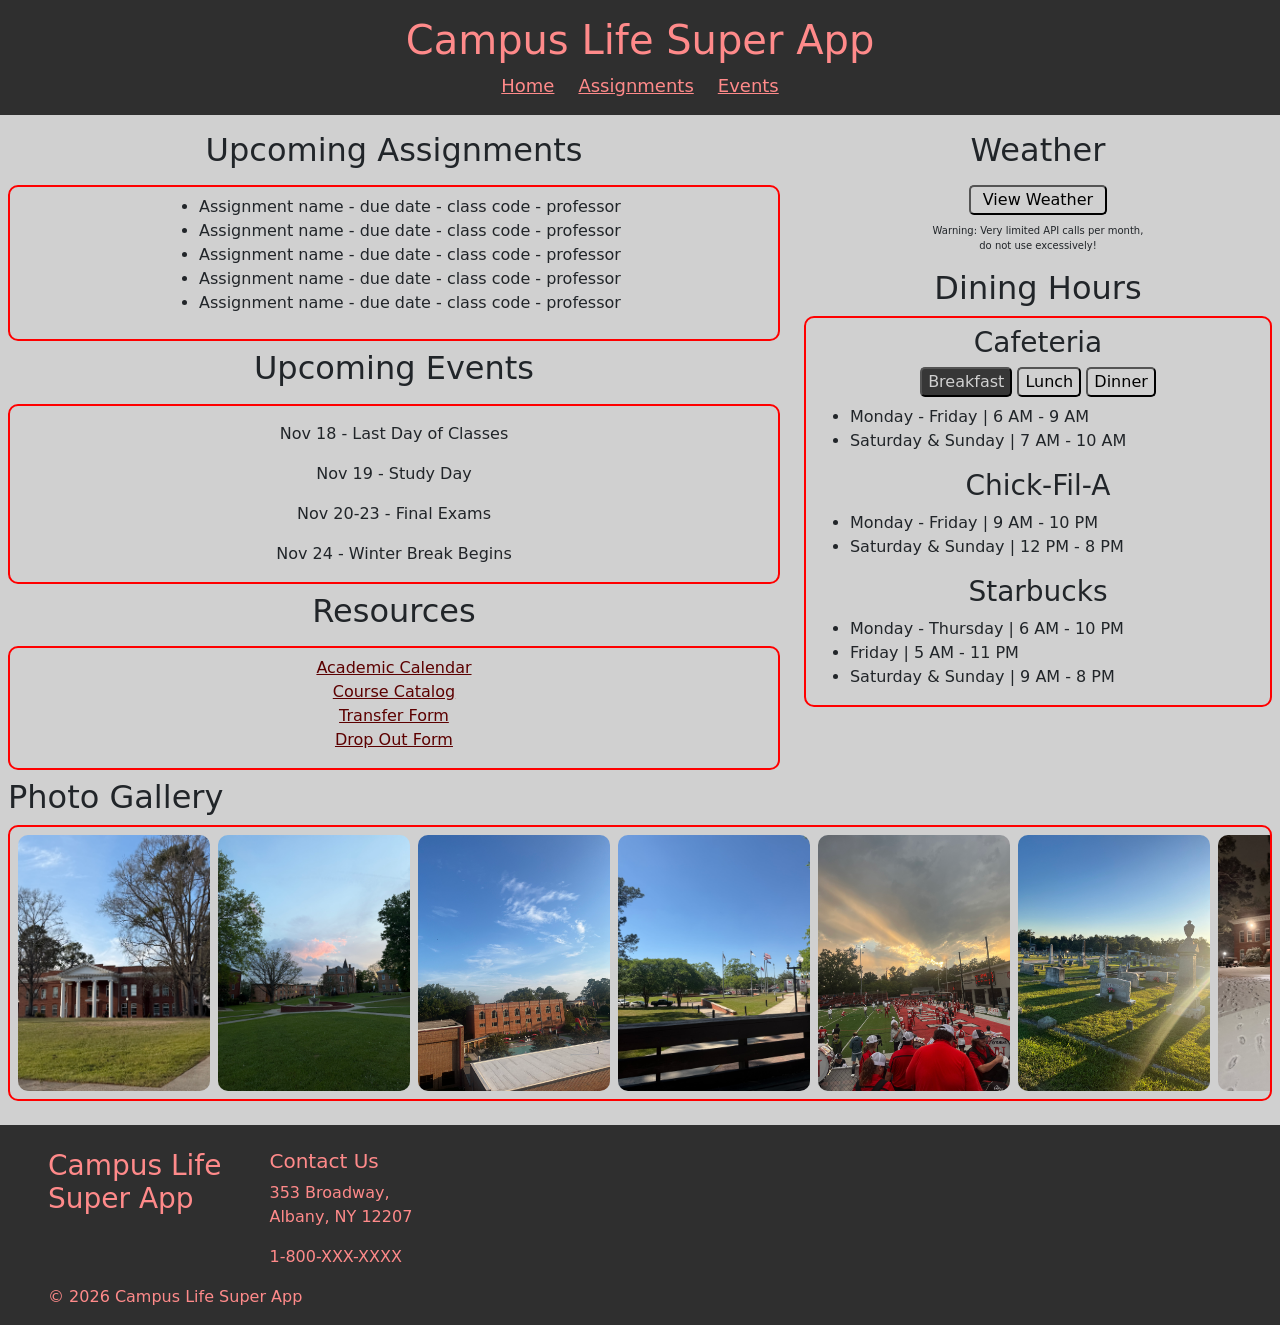
<file: index.html>
<!doctype html>
<html lang="en">
    <head>
        <meta charset="UTF-8">
        <meta name="viewport" content="width=device-width, initial-scale=1.0">
        <title>Campus Life Super App</title>
        <link href="https://cdn.jsdelivr.net/npm/bootstrap@5.3.9/dist/css/bootstrap.min.css" rel="stylesheet" integrity="sha384-yEPZ7jP9S0QKiUQ0m3jjsO4ProIW7wvR9gXkI7JOGa2XVsw53Yke2bsdkBbjmmiX" crossorigin="anonymous">
        <link rel="stylesheet" href="css\style.css">
    </head>

    <body>
        <header class="d-flex flex-column text-center p-3 mb-3">
            <h1>Campus Life Super App</h1>
            <nav class="d-flex gap-4 justify-content-center">
                <a href="index.html">Home</a> <a href="assignments.html">Assignments</a> <a href="events.html">Events</a>
            </nav>
        </header>
        <main>
            <!-- Main section before photo gallery -->
            <section class="d-flex text-center gap-5">
                <!-- Left side of main section -->
                <div class="invisdiv d-flex row ms-2 gap-2">
                    <h2>Upcoming Assignments</h2>
                    <div class="d-flex justify-content-center p-2" id="assignment-sum">
                        <ul>
                            <li>
                                Assignment name - due date - class code - professor
                            </li>
                            <li>
                                Assignment name - due date - class code - professor
                            </li>
                            <li>
                                Assignment name - due date - class code - professor
                            </li>
                            <li>
                                Assignment name - due date - class code - professor
                            </li>
                            <li>
                                Assignment name - due date - class code - professor
                            </li>
                        </ul>
                    </div>
                    <h2>Upcoming Events</h2>
                    <div class="d-flex flex-column pt-3" id="event-sum">
                        <p>Nov 18 - Last Day of Classes</p>
                        <p>Nov 19 - Study Day</p>
                        <p>Nov 20-23 - Final Exams</p>
                        <p>Nov 24 - Winter Break Begins</p>
                    </div>
                    <h2>Resources</h2>
                    <div>
                        <!-- 'list-unstyled' removes the dots from the unordered list -->
                        <ul class="list-unstyled pt-2">
                            <li><a href="">Academic Calendar</a></li>
                            <li><a href="">Course Catalog</a></li>
                            <li><a href="">Transfer Form</a></li>
                            <li><a href="">Drop Out Form</a></li>
                        </ul>
                    </div>
                </div>
                <!-- Right side of main section -->
                <div class="invisdiv d-flex row align-self-start justify-content-center me-2">
                    <h2>Weather</h2>
                    <div class="invisdiv d-flex justify-content-center pt-2" id="weather-container">
                        <!-- API info shown here -->
                    </div>
                    <!-- Button requests info from API -->
                    <button class="col-auto mb-2" id="weather-button">
                        View Weather
                    </button>
                    <p id="warning">Warning: Very limited API calls per month,<br>do not use excessively!</p>
                    <h2>Dining Hours</h2>
                    <div>
                        <h3 class="mt-2">
                            Cafeteria
                        </h3>
                        <!-- Pressing buttons changes text in hour-info accordingly -->
                        <div class="invisdiv mb-2">
                            <button class="clicked-button" id="breakfast">Breakfast</button>
                            <button id="lunch">Lunch</button>
                            <button id="dinner">Dinner</button>
                        </div>
                        <div class="invisdiv" id="hour-info">
                            <ul class="text-start">
                                <li>Monday - Friday | 6 AM - 9 AM</li>
                                <li>Saturday & Sunday | 7 AM - 10 AM</li>
                            </ul>
                        </div>
                        <h3>
                            Chick-Fil-A
                        </h3>
                            <ul class="text-start">
                                <li>Monday - Friday | 9 AM - 10 PM</li>
                                <li>Saturday & Sunday | 12 PM - 8 PM</li>
                            </ul>
                        <h3>
                            Starbucks
                        </h3>
                            <ul class="text-start">
                                <li>Monday - Thursday | 6 AM - 10 PM</li>
                                <li>Friday | 5 AM - 11 PM</li>
                                <li>Saturday & Sunday | 9 AM - 8 PM</li>
                            </ul>
                    </div>
                </div>
            </section>
            <!-- Photo gallery -->
            <section class="mt-2 mx-2">
                <h2>Photo Gallery</h2>
                <div class="d-flex px-2 py-2 gap-2" id="gallery">
                    <img src="images/hall.png" alt="Holland Hall">
                    <img src="images/quad.png" alt="Quad">
                    <img src="images/overview.png" alt="View of college from above">
                    <img src="images/porch.png" alt="Front of college">
                    <img src="images/fb_field.png" alt="Football field">
                    <img src="images/graveyard.png" alt="Graveyard">
                    <img src="images/snow_hall.png" alt="Snowy Holland Hall">
                    <img src="images/snow_trees.png" alt="Snowy trees">
                </div>
            </section>
        </main>
        <footer class="d-flex flex-column mt-4 pt-4 ps-5">
            <div class="invisdiv d-flex gap-5">
                <h3>Campus Life<br>Super App</h3>
                <div class="invisdiv">
                    <h5>Contact Us</h5>
                    <p>353 Broadway,<br>Albany, NY 12207</p>
                    <p>1-800-XXX-XXXX</p>
                </div>
            </div>
            <div class="invisdiv">
                <p>© 2026 Campus Life Super App</p>
            </div>
        </footer>
        <script src="js\script.js"></script>
        <script src="https://cdn.jsdelivr.net/npm/bootstrap@5.3.9/dist/js/bootstrap.bundle.min.js" integrity="sha384-WyOxWvTyr1QaMPfiPJSv76iReVthorl5uWlFtZPyK0IEB0hGzo9y5Bp9mYanr8Bu" crossorigin="anonymous"></script>
    </body>
</html>
</file>
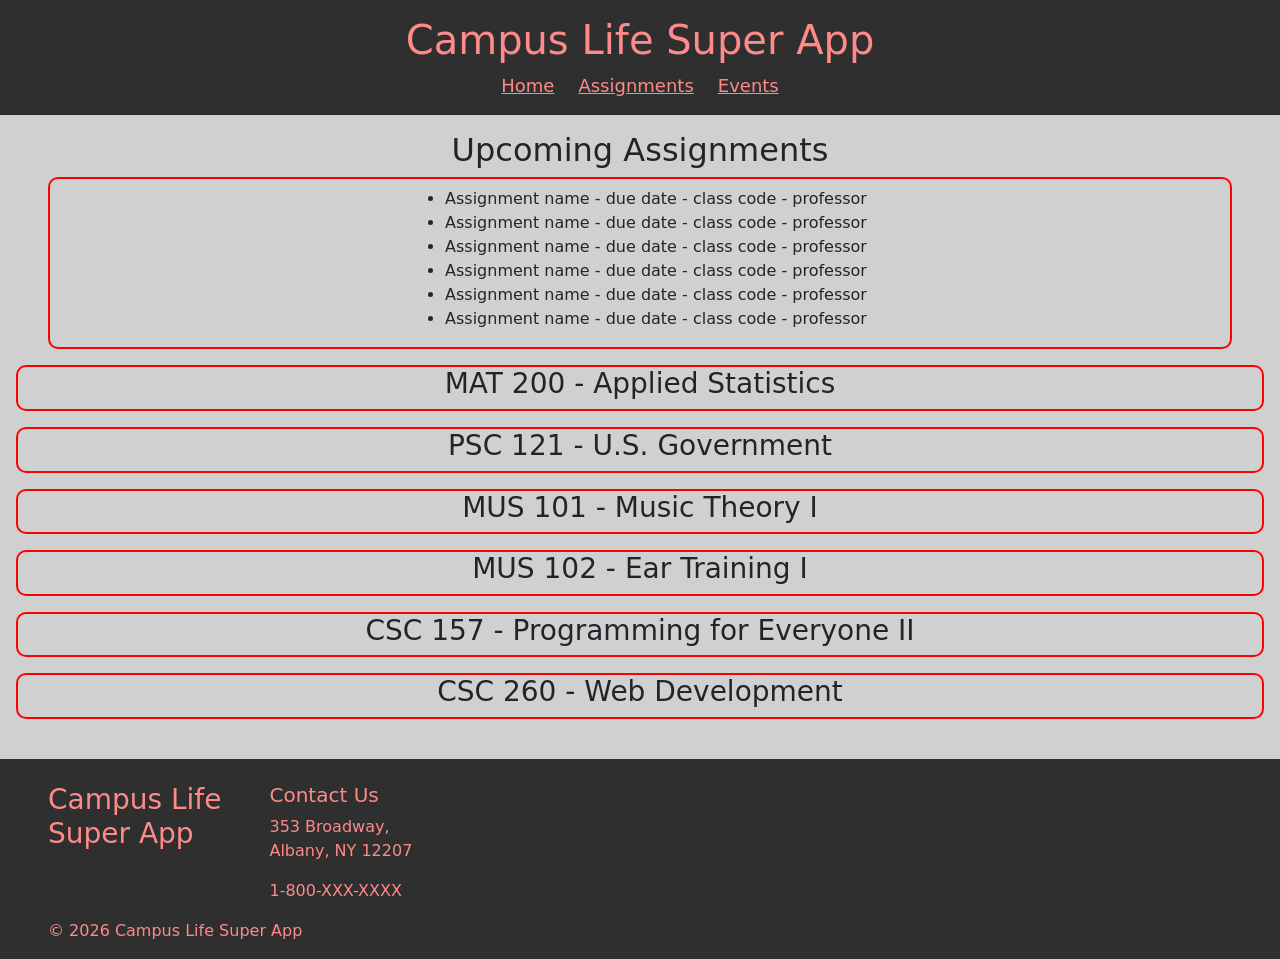
<file: assignments.html>
<!doctype html>
<html lang="en">
    <head>
        <meta charset="UTF-8">
        <meta name="viewport" content="width=device-width, initial-scale=1.0">
        <title>Campus Life Super App</title>
        <link href="https://cdn.jsdelivr.net/npm/bootstrap@5.3.9/dist/css/bootstrap.min.css" rel="stylesheet" integrity="sha384-yEPZ7jP9S0QKiUQ0m3jjsO4ProIW7wvR9gXkI7JOGa2XVsw53Yke2bsdkBbjmmiX" crossorigin="anonymous">
        <link rel="stylesheet" href="css\style.css">
    </head>

    <body>
        <header class="d-flex flex-column text-center p-3 mb-3">
            <h1>Campus Life Super App</h1>
            <nav class="d-flex gap-4 justify-content-center">
                <a href="index.html">Home</a> <a href="assignments.html">Assignments</a> <a href="events.html">Events</a>
            </nav>
        </header>
        <main>
            <!-- Upcoming assignments for all classes -->
            <section class="text-center">
                <h2>Upcoming Assignments</h2>
                <div class="d-flex justify-content-center align-self-start mx-5 pt-2">
                    <ul>
                        <li>
                            Assignment name - due date - class code - professor
                        </li>
                        <li>
                            Assignment name - due date - class code - professor
                        </li>
                        <li>
                            Assignment name - due date - class code - professor
                        </li>
                        <li>
                            Assignment name - due date - class code - professor
                        </li>
                        <li>
                            Assignment name - due date - class code - professor
                        </li>
                        <li>
                            Assignment name - due date - class code - professor
                        </li>
                    </ul>
                </div>
            </section>
            <section class="d-flex row text-center m-3">
                <div class="class-div">
                    <h3>MAT 200 - Applied Statistics</h3>
                    <!-- Assignments hidden by default, js used to toggle div when clicked -->
                    <div class="invisdiv assignments d-none">
                        <ul>
                            <li>
                                Assignment name - due date
                            </li>
                            <li>
                                Assignment name - due date
                            </li>
                            <li>
                                Assignment name - due date
                            </li>
                            <li>
                                Assignment name - due date
                            </li>
                            <li>
                                Assignment name - due date
                            </li>
                        </ul>
                    </div>
                </div>
                <div class="class-div">
                    <h3>PSC 121 - U.S. Government</h3>
                    <div class="invisdiv assignments d-none">
                        <ul>
                            <li>
                                Assignment name - due date
                            </li>
                            <li>
                                Assignment name - due date
                            </li>
                            <li>
                                Assignment name - due date
                            </li>
                            <li>
                                Assignment name - due date
                            </li>
                            <li>
                                Assignment name - due date
                            </li>
                        </ul>
                    </div>
                </div>
                <div class="class-div">
                    <h3>MUS 101 - Music Theory I</h3>
                    <div class="invisdiv assignments d-none">
                        <ul>
                            <li>
                                Assignment name - due date
                            </li>
                            <li>
                                Assignment name - due date
                            </li>
                            <li>
                                Assignment name - due date
                            </li>
                            <li>
                                Assignment name - due date
                            </li>
                            <li>
                                Assignment name - due date
                            </li>
                        </ul>
                    </div>
                </div>
                <div class="class-div">
                    <h3>MUS 102 - Ear Training I</h3>
                    <div class="invisdiv assignments d-none">
                        <ul>
                            <li>
                                Assignment name - due date
                            </li>
                            <li>
                                Assignment name - due date
                            </li>
                            <li>
                                Assignment name - due date
                            </li>
                            <li>
                                Assignment name - due date
                            </li>
                            <li>
                                Assignment name - due date
                            </li>
                        </ul>
                    </div>
                </div>
                <div class="class-div">
                    <h3>CSC 157 - Programming for Everyone II</h3>
                    <div class="invisdiv assignments d-none">
                        <ul>
                            <li>
                                Assignment name - due date
                            </li>
                            <li>
                                Assignment name - due date
                            </li>
                            <li>
                                Assignment name - due date
                            </li>
                            <li>
                                Assignment name - due date
                            </li>
                            <li>
                                Assignment name - due date
                            </li>
                        </ul>
                    </div>
                </div>
                <div class="class-div">
                    <h3>CSC 260 - Web Development</h3>
                    <div class="invisdiv assignments d-none">
                        <ul>
                            <li>
                                Assignment name - due date
                            </li>
                            <li>
                                Assignment name - due date
                            </li>
                            <li>
                                Assignment name - due date
                            </li>
                            <li>
                                Assignment name - due date
                            </li>
                            <li>
                                Assignment name - due date
                            </li>
                        </ul>
                    </div>
                </div>
            </section>
        </main>
        <footer class="d-flex flex-column mt-4 pt-4 ps-5">
            <div class="invisdiv d-flex gap-5">
                <h3>Campus Life<br>Super App</h3>
                <div class="invisdiv">
                    <h5>Contact Us</h5>
                    <p>353 Broadway,<br>Albany, NY 12207</p>
                    <p>1-800-XXX-XXXX</p>
                </div>
            </div>
            <div class="invisdiv">
                <p>© 2026 Campus Life Super App</p>
            </div>
        </footer>
        <script src="js\script_assignments.js"></script>
        <script src="https://cdn.jsdelivr.net/npm/bootstrap@5.3.9/dist/js/bootstrap.bundle.min.js" integrity="sha384-WyOxWvTyr1QaMPfiPJSv76iReVthorl5uWlFtZPyK0IEB0hGzo9y5Bp9mYanr8Bu" crossorigin="anonymous"></script>
    </body>
</html>
</file>
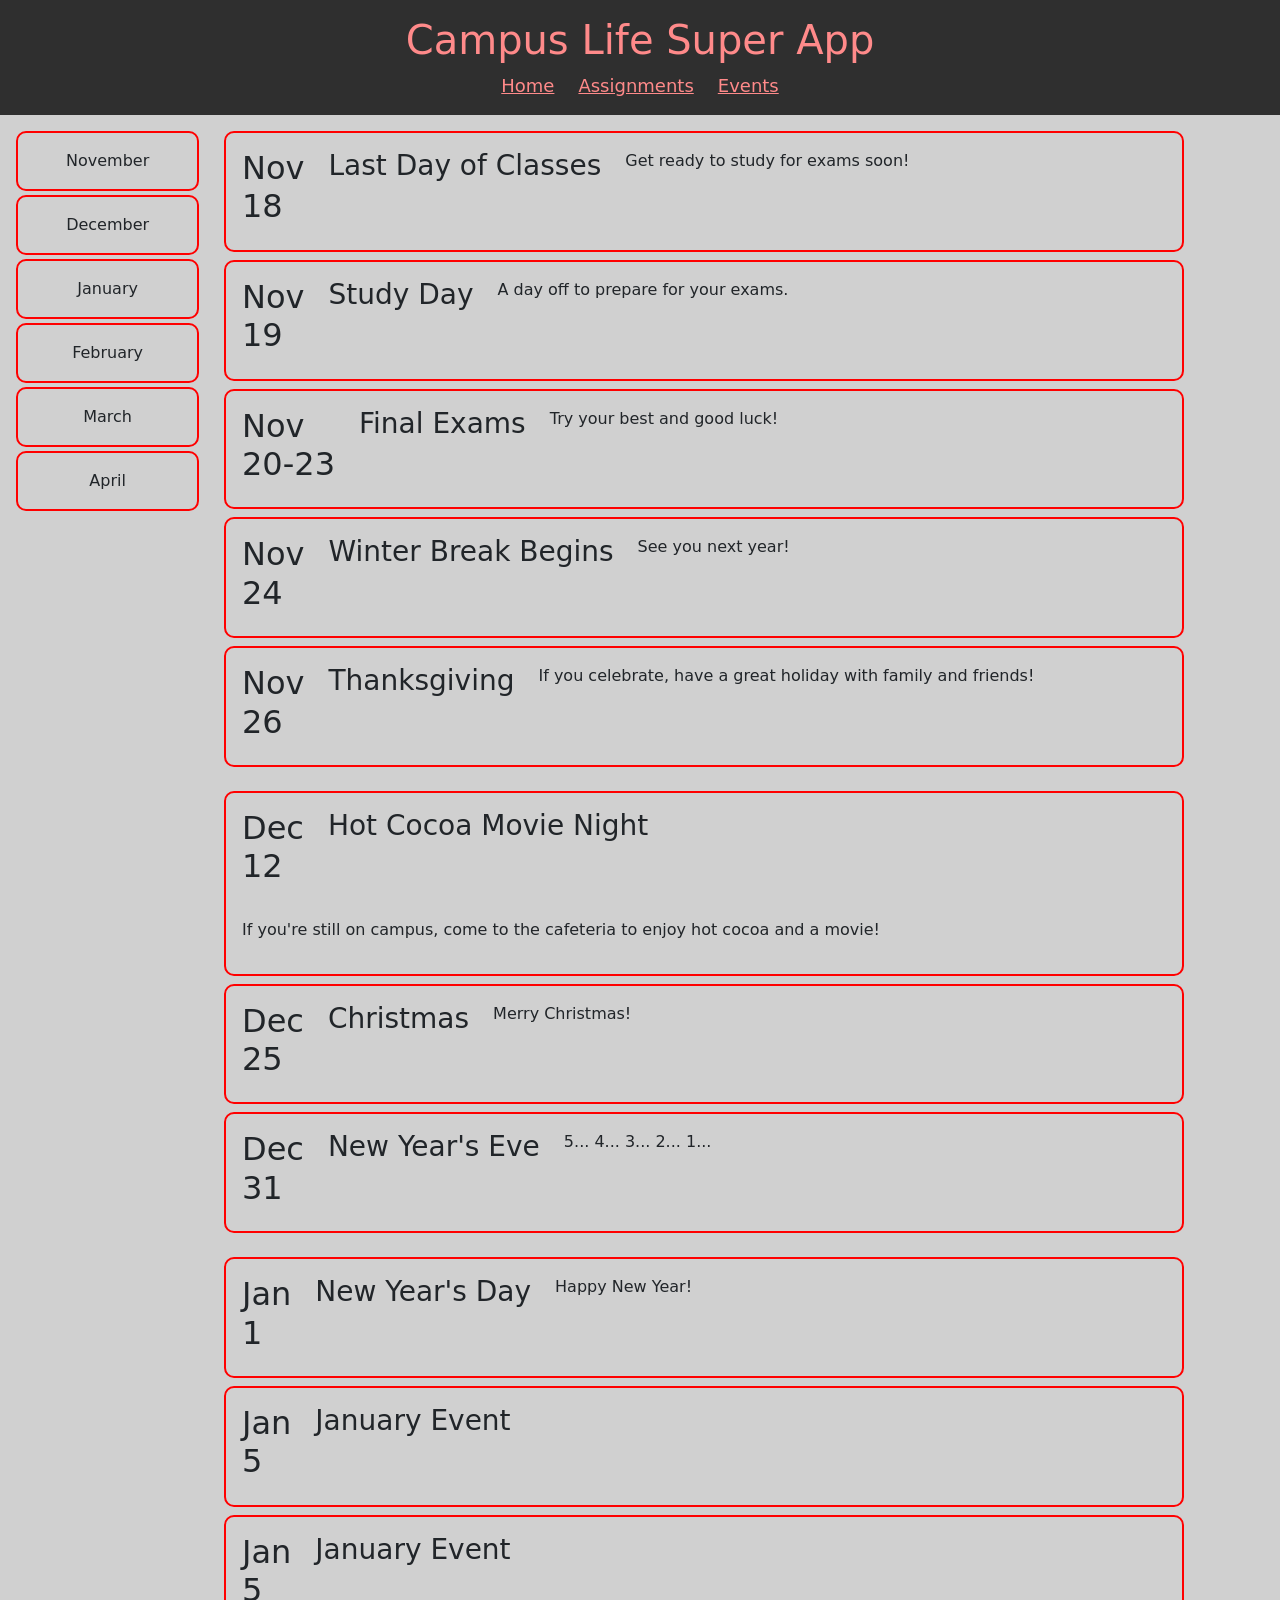
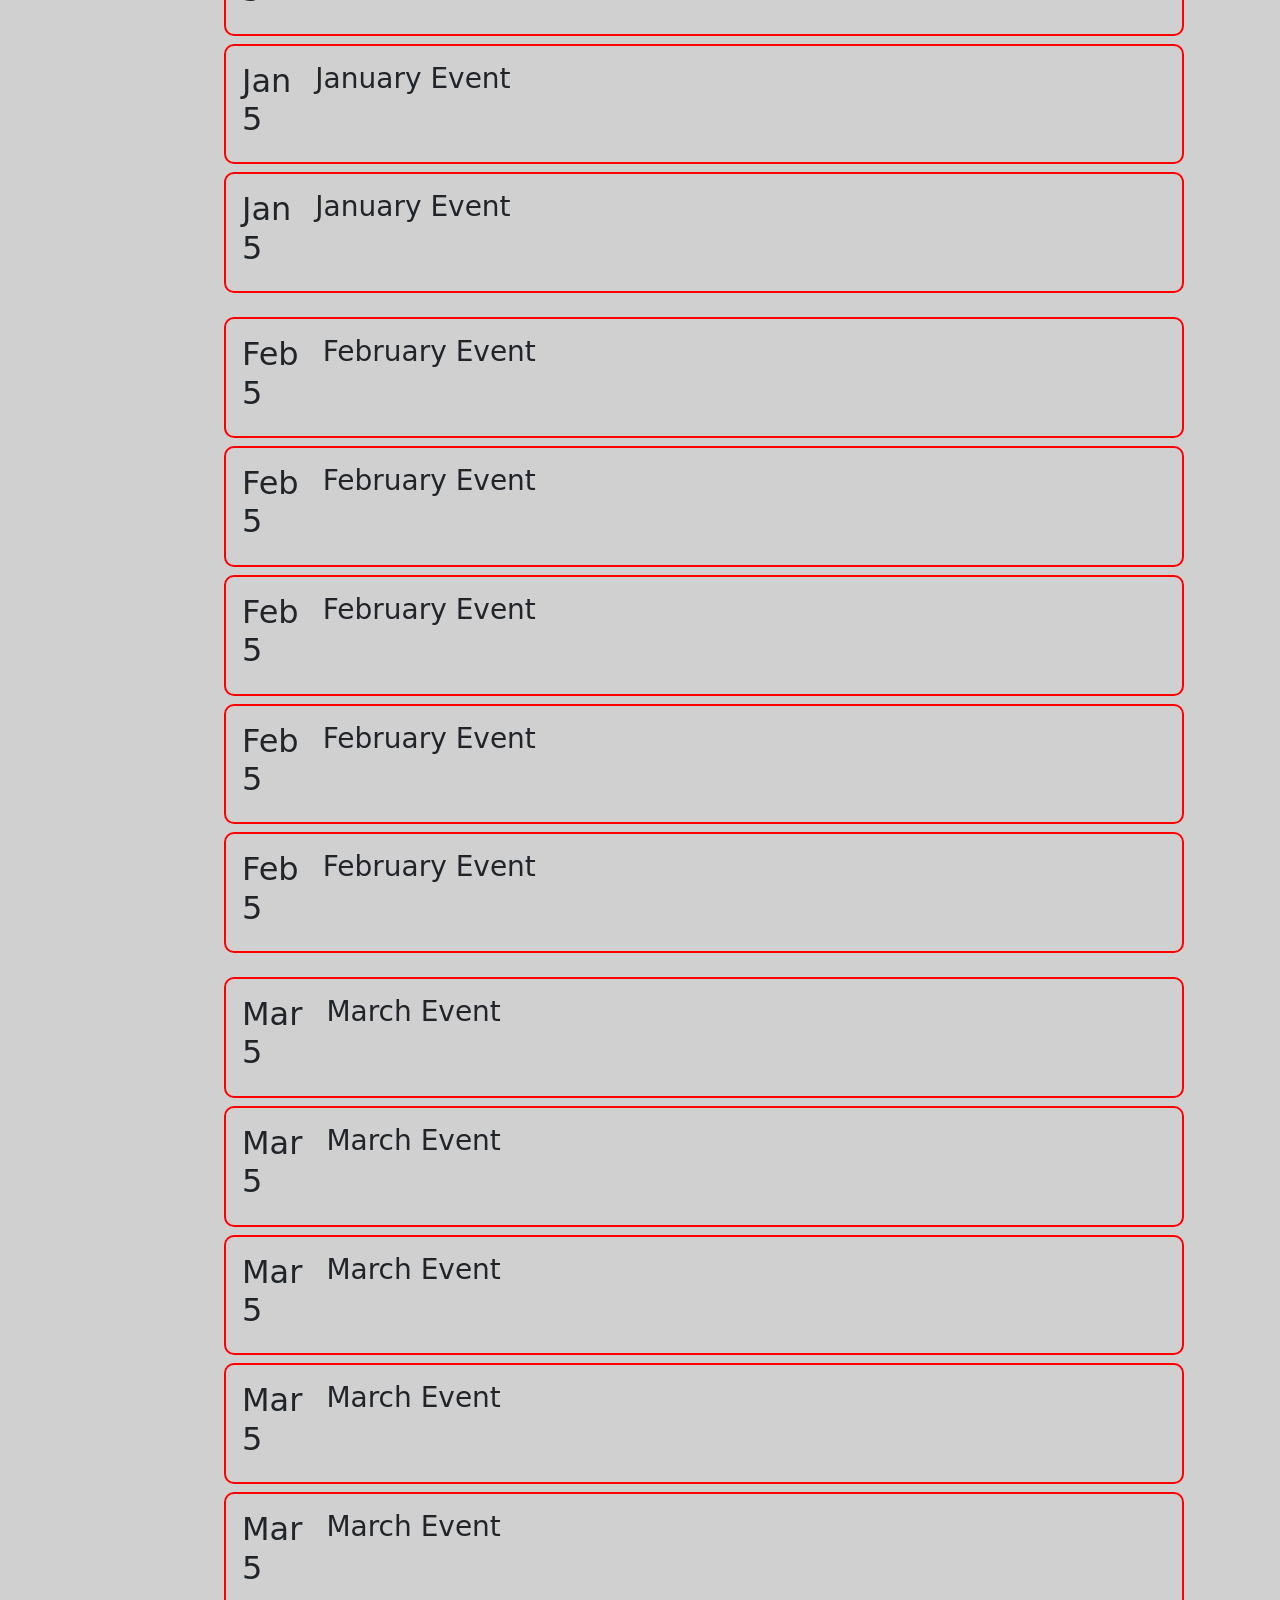
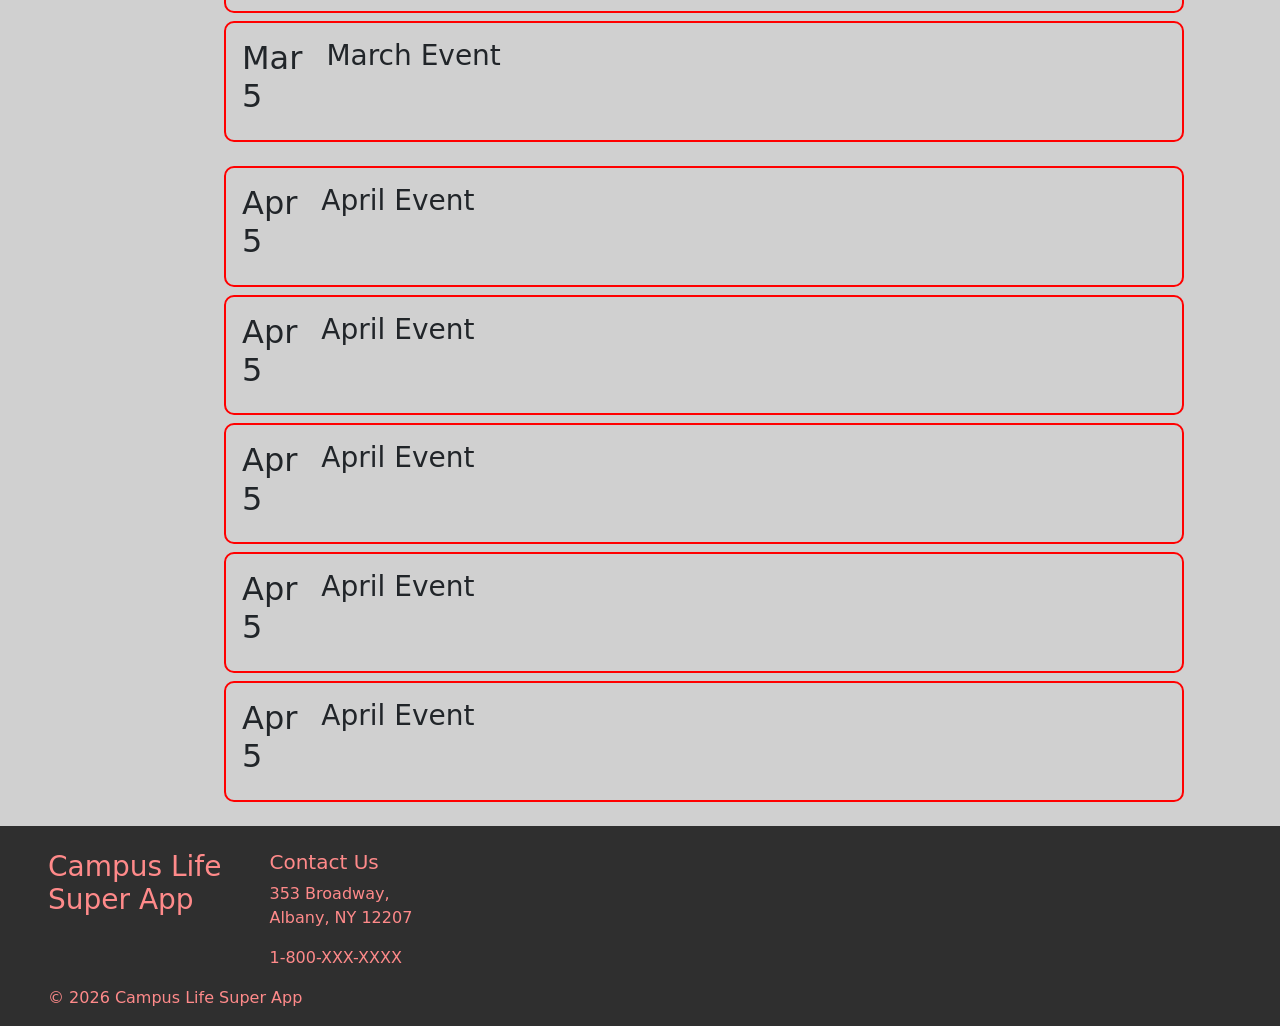
<file: events.html>
<!doctype html>
<html lang="en">
    <head>
        <meta charset="UTF-8">
        <meta name="viewport" content="width=device-width, initial-scale=1.0">
        <title>Campus Life Super App</title>
        <link href="https://cdn.jsdelivr.net/npm/bootstrap@5.3.9/dist/css/bootstrap.min.css" rel="stylesheet" integrity="sha384-yEPZ7jP9S0QKiUQ0m3jjsO4ProIW7wvR9gXkI7JOGa2XVsw53Yke2bsdkBbjmmiX" crossorigin="anonymous">
        <link rel="stylesheet" href="css\style.css">
    </head>

    <body>
        <header class="d-flex flex-column text-center p-3 mb-3">
            <h1>Campus Life Super App</h1>
            <nav class="d-flex gap-4 justify-content-center">
                <a href="index.html">Home</a> <a href="assignments.html">Assignments</a> <a href="events.html">Events</a>
            </nav>
        </header>
        <main class="d-flex">
            <!-- Month selector -->
            <!-- 'position-fixed' keeps the sidebar in place and visible on the left at all times -->
            <sidebar class="d-flex text-center flex-column gap-1 position-fixed">
                <div class="month" id="november-m">
                    <p>November</p>
                </div>
                <div class="month" id="december-m">
                    <p>December</p>
                </div>
                <div class="month" id="january-m">
                    <p>January</p>
                </div>
                <div class="month" id="february-m">
                    <p>February</p>
                </div>
                <div class="month" id="march-m">
                    <p>March</p>
                </div>
                <div class="month" id="april-m">
                    <p>April</p>
                </div>
            </sidebar>
            <!-- Event list -->
            <section class="d-flex flex-column gap-4" id="event-section">
                <div class="invisdiv d-flex flex-column gap-2" id="november">
                    <div class="event">
                        <h2>Nov<br>18</h2>
                        <h3>Last Day of Classes</h3>
                        <p>Get ready to study for exams soon!</p>
                    </div>
                    <div class="event">
                        <h2>Nov<br>19</h2>
                        <h3>Study Day</h3>
                        <p>A day off to prepare for your exams.</p>
                    </div>
                    <div class="event">
                        <h2>Nov<br>20-23</h2>
                        <h3>Final Exams</h3>
                        <p>Try your best and good luck!</p>
                    </div>
                    <div class="event">
                        <h2>Nov<br>24</h2>
                        <h3>Winter Break Begins</h3>
                        <p>See you next year!</p>
                    </div>
                    <div class="event">
                        <h2>Nov<br>26</h2>
                        <h3>Thanksgiving</h3>
                        <p>If you celebrate, have a great holiday with family and friends!</p>
                    </div>
                </div>
                <div class="invisdiv d-flex flex-column gap-2" id="december">
                    <div class="event">
                        <h2>Dec<br>12</h2>
                        <h3>Hot Cocoa Movie Night</h3>
                        <p>If you're still on campus, come to the cafeteria to enjoy hot cocoa and a movie!</p>
                    </div>
                    <div class="event">
                        <h2>Dec<br>25</h2>
                        <h3>Christmas</h3>
                        <p>Merry Christmas!</p>
                    </div>
                    <div class="event">
                        <h2>Dec<br>31</h2>
                        <h3>New Year's Eve</h3>
                        <p>5... 4... 3... 2... 1...</p>
                    </div>
                </div>
                <div class="invisdiv d-flex flex-column gap-2" id="january">
                    <div class="event">
                        <h2>Jan<br>1</h2>
                        <h3>New Year's Day</h3>
                        <p>Happy New Year!</p>
                    </div>
                    <div class="event">
                        <h2>Jan<br>5</h2>
                        <h3>January Event</h3>
                    </div>
                    <div class="event">
                        <h2>Jan<br>5</h2>
                        <h3>January Event</h3>
                    </div>
                    <div class="event">
                        <h2>Jan<br>5</h2>
                        <h3>January Event</h3>
                    </div>
                    <div class="event">
                        <h2>Jan<br>5</h2>
                        <h3>January Event</h3>
                    </div>
                </div>
                <div class="invisdiv d-flex flex-column gap-2" id="february">
                    <div class="event">
                        <h2>Feb<br>5</h2>
                        <h3>February Event</h3>
                    </div>
                    <div class="event">
                        <h2>Feb<br>5</h2>
                        <h3>February Event</h3>
                    </div>
                    <div class="event">
                        <h2>Feb<br>5</h2>
                        <h3>February Event</h3>
                    </div>
                    <div class="event">
                        <h2>Feb<br>5</h2>
                        <h3>February Event</h3>
                    </div>
                    <div class="event">
                        <h2>Feb<br>5</h2>
                        <h3>February Event</h3>
                    </div>
                </div>
                <div class="invisdiv d-flex flex-column gap-2" id="march">
                    <div class="event">
                        <h2>Mar<br>5</h2>
                        <h3>March Event</h3>
                    </div>
                    <div class="event">
                        <h2>Mar<br>5</h2>
                        <h3>March Event</h3>
                    </div>
                    <div class="event">
                        <h2>Mar<br>5</h2>
                        <h3>March Event</h3>
                    </div>
                    <div class="event">
                        <h2>Mar<br>5</h2>
                        <h3>March Event</h3>
                    </div>
                    <div class="event">
                        <h2>Mar<br>5</h2>
                        <h3>March Event</h3>
                    </div>
                    <div class="event">
                        <h2>Mar<br>5</h2>
                        <h3>March Event</h3>
                    </div>
                </div>
                <div class="invisdiv d-flex flex-column gap-2" id="april">
                    <div class="event">
                        <h2>Apr<br>5</h2>
                        <h3>April Event</h3>
                    </div>
                    <div class="event">
                        <h2>Apr<br>5</h2>
                        <h3>April Event</h3>
                    </div>
                    <div class="event">
                        <h2>Apr<br>5</h2>
                        <h3>April Event</h3>
                    </div>
                    <div class="event">
                        <h2>Apr<br>5</h2>
                        <h3>April Event</h3>
                    </div>
                    <div class="event">
                        <h2>Apr<br>5</h2>
                        <h3>April Event</h3>
                    </div>
                </div>
            </section>
        </main>
        <footer class="d-flex flex-column mt-4 pt-4 ps-5">
            <div class="invisdiv d-flex gap-5">
                <h3>Campus Life<br>Super App</h3>
                <div class="invisdiv">
                    <h5>Contact Us</h5>
                    <p>353 Broadway,<br>Albany, NY 12207</p>
                    <p>1-800-XXX-XXXX</p>
                </div>
            </div>
            <div class="invisdiv">
                <p>© 2026 Campus Life Super App</p>
            </div>
        </footer>
        <script src="js\script_events.js"></script>
        <script src="https://cdn.jsdelivr.net/npm/bootstrap@5.3.9/dist/js/bootstrap.bundle.min.js" integrity="sha384-WyOxWvTyr1QaMPfiPJSv76iReVthorl5uWlFtZPyK0IEB0hGzo9y5Bp9mYanr8Bu" crossorigin="anonymous"></script>
    </body>
</html>
</file>
